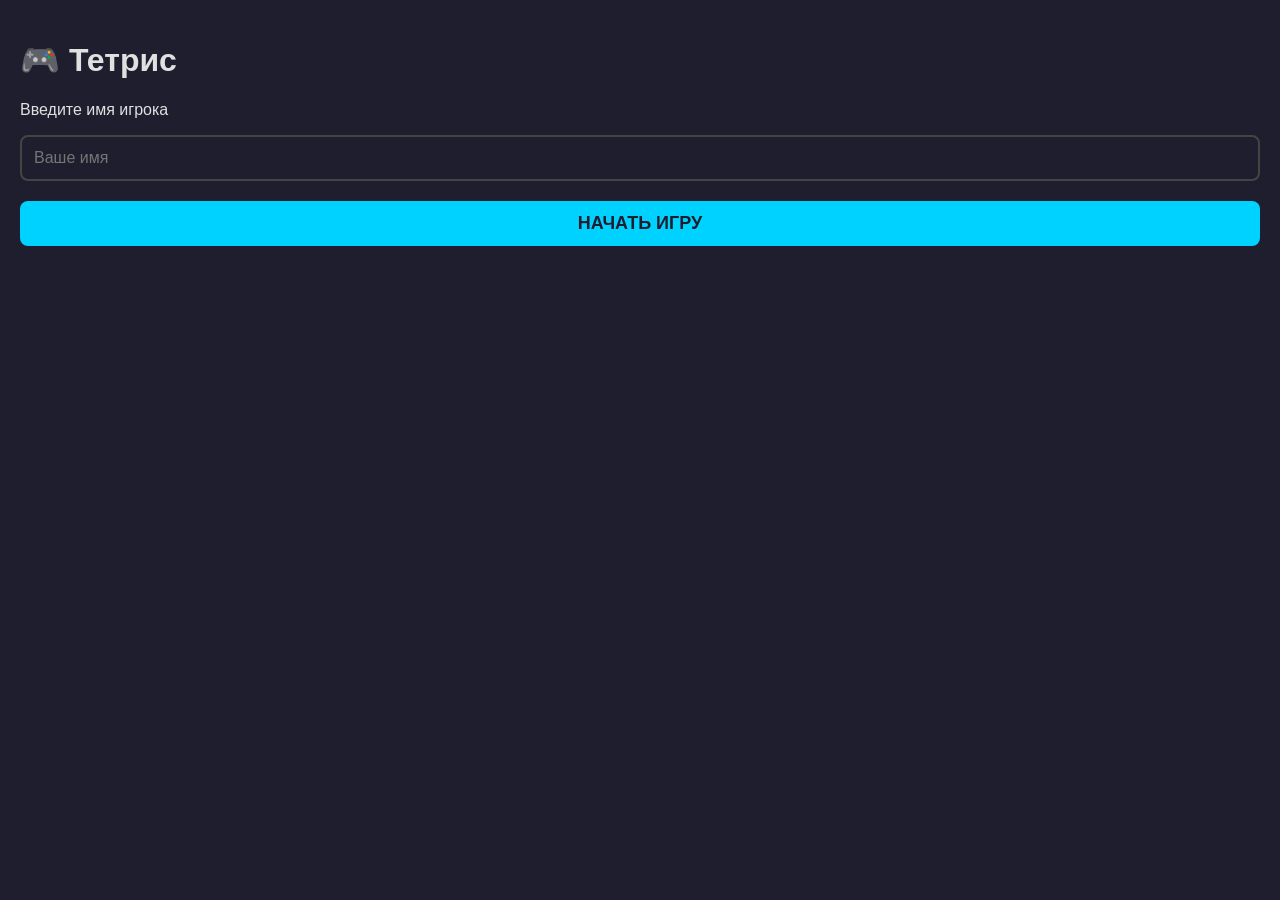
<file: index.html>
<!DOCTYPE html>
<html lang="ru">
<head>
    <meta charset="UTF-8">
    <link rel="stylesheet" href="style.css">
    <title>Тетрис - вход</title>
</head>
<body>

    <h1>🎮 Тетрис</h1>
    <p>Введите имя игрока</p>

    <input type="text" id="username" class="game-input" placeholder="Ваше имя" autocomplete="off">

   <button id="start-btn" class="game-btn" onclick="startGame()">НАЧАТЬ ИГРУ</button>
    
    <script>
        window.onload = function() {
            const savedName = localStorage.getItem("tetris.username");
            if (savedName) {
                document.getElementById('username').value = savedName;
            }
        };

        function startGame() {
            const nameInput = document.getElementById('username');
            const playerName = nameInput.value;
            //alert("Привет, " + playerName + "!");

            localStorage.setItem("tetris.username", playerName);

            window.location = "main.html";
        }
    </script>
</body>
</html>
</file>
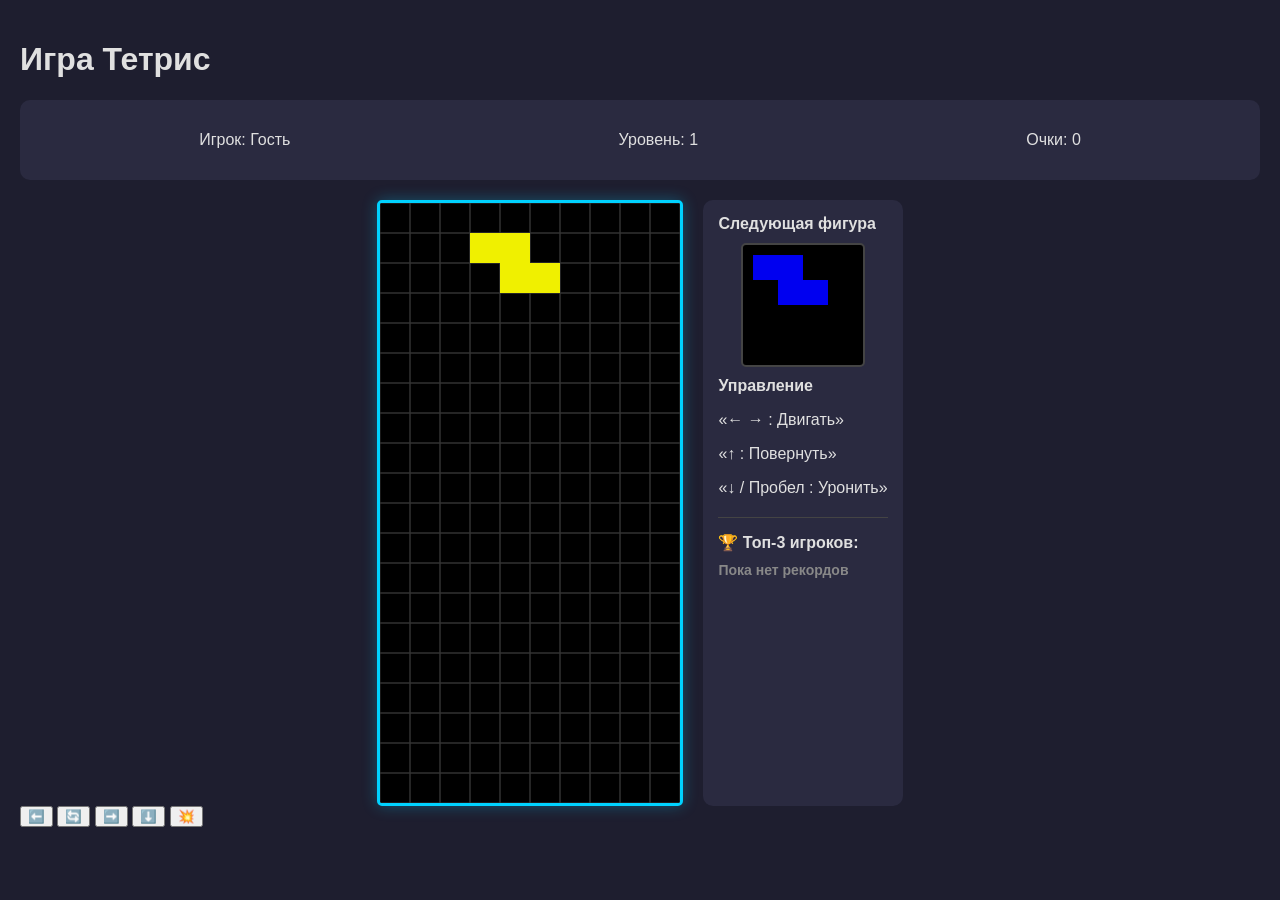
<file: main.html>
<!DOCTYPE html>
<html lang="ru">
<head>
    <meta charset="UTF-8">
    <link rel="stylesheet" href="style.css">
    <title>Игра Тетрис</title>
</head>
<body>
    <h1>Игра Тетрис</h1>

    <div id="info-panel">
        <p>Игрок: <span id="playerName">Гость</span></p>
        <p>Уровень: <span id="current-lvl">1</span></p>
        <p>Очки: <span id="current-scr">0</span></p></div>

        <div id="game-area">
            <canvas id="game-canvas" width="300" height="600"></canvas>

            <div id="side-panel">
                <b>Следующая фигура</b>
                <div id="next-figure">
                    <canvas id="next-canvas" width="120" height="120"></canvas>
                </div>
                <b>Управление</b>
                <p>«← → : Двигать»</p>
                <p>«↑ : Повернуть»</p>
                <p>«↓ / Пробел : Уронить»</p>
                        <div id="leaderboard-box">
            <b>🏆 Топ-3 игроков:</b>
            <ul id="leaderboard-list">
                <!-- Сюда JavaScript добавит имена и очки -->
            </ul>
        </div>
            </div>
        </div>

        <!-- Кнопки управления для мобильных -->
    <div id="mobile-controls">
        <button id="btn-left">⬅️</button>
        <button id="btn-rotate">🔄</button>
        <button id="btn-right">➡️</button>
        <button id="btn-down">⬇️</button>
        <button id="btn-drop">💥</button>
    </div>
<script src="game.js"></script>
</body>
</html>
</file>
<file: style.css>
body {
    background-color: #1e1e2f;
    color: #e0e0e0;
    font-family: 'Segoe UI', Tahoma, Geneva, Verdana, sans-serif;
    margin: 0;
    padding: 20px;
   
}

#game-area {
    display: flex;
    gap: 20px;
    justify-content: center;
    margin-top: 20px;
}

#side-panel {
    background-color: #2a2a40;
    padding: 15px;
    border-radius: 10px;
    min-width: 150px;
}

#info-panel {
    background-color: #2a2a40;
    padding: 15px;
    border-radius: 10px;
    margin-top: 20px;
    display: flex;
    justify-content: space-around;
    text-align: center;
}

#game-canvas {
    background-color: black;
    border: 3px solid #00d2ff;
    border-radius: 5px;
    box-shadow: 0 0 15px rgba(0, 210, 255, 0.3);
}

#next-figure {
    background-color: black;
    border: 2px solid #444;
    width: 120px;
    height: 120px;
    border-radius: 5px;
    margin: 10px auto;
}

.login-container {
    background-color: #2a2a40;     
    width: 350px;                   
    margin: 100px auto;       
    padding: 40px;                  
    border-radius: 15px;            
    box-shadow: 0 10px 30px rgba(0, 0, 0, 0.5);
    text-align: center;          
}

.login-container h1 {
    color: #00d2ff;
    margin-top: 0;
    text-shadow: 0 0 10px rgba(0, 210, 255, 0.5);
}

.game-input {
    width: 100%;         
    padding: 12px;   
    margin-bottom: 20px; 
    background-color: #1e1e2f; 
    border: 2px solid #444;          
    border-radius: 8px; 
    color: #fff;  
    font-size: 16px;
    box-sizing: border-box;          
    outline: none;                 
    transition: border-color 0.3s; 
}

.game-input:focus {
    border-color: #00d2ff;
}

.game-btn {
    width: 100%;
    padding: 12px;
    background-color: #00d2ff;
    color: #1e1e2f;
    border: none;
    border-radius: 8px;
    font-size: 18px;
    font-weight: bold;
    cursor: pointer; 
    transition: all 0.3s; 
}

.game-btn:hover {
    background-color: #00b8e6;
    box-shadow: 0 0 15px rgba(0, 210, 255, 0.6);
    transform: translateY(-2px); 
}

/* Стили для таблицы рекордов */
#leaderboard-box {
    margin-top: 20px;
    padding-top: 15px;
    border-top: 1px solid #444;
}

#leaderboard-list {
    list-style-type: none;
    padding: 0;
    margin: 10px 0 0 0;
    font-size: 14px;
}

#leaderboard-list li {
    margin-bottom: 6px;
    color: #00d2ff; 
    font-weight: bold;
}

/* Показываем их только на экранах уже 768px (планшеты и телефоны) */
@media (max-width: 768px) {
    #mobile-controls {
        display: flex;
        justify-content: center;
        gap: 10px;
        margin-top: 20px;
        flex-wrap: wrap; /* Если экран совсем узкий, кнопки перенесутся */
    }
    
    #mobile-controls button {
        background-color: #2a2a40;
        color: #00d2ff;
        border: 2px solid #00d2ff;
        border-radius: 10px;
        font-size: 24px;
        width: 60px;
        height: 60px;
        cursor: pointer;
        user-select: none;
        -webkit-tap-highlight-color: transparent;
    }
    
    #mobile-controls button:active {
        background-color: #00d2ff;
        color: #1e1e2f;
    }
}
</file>
